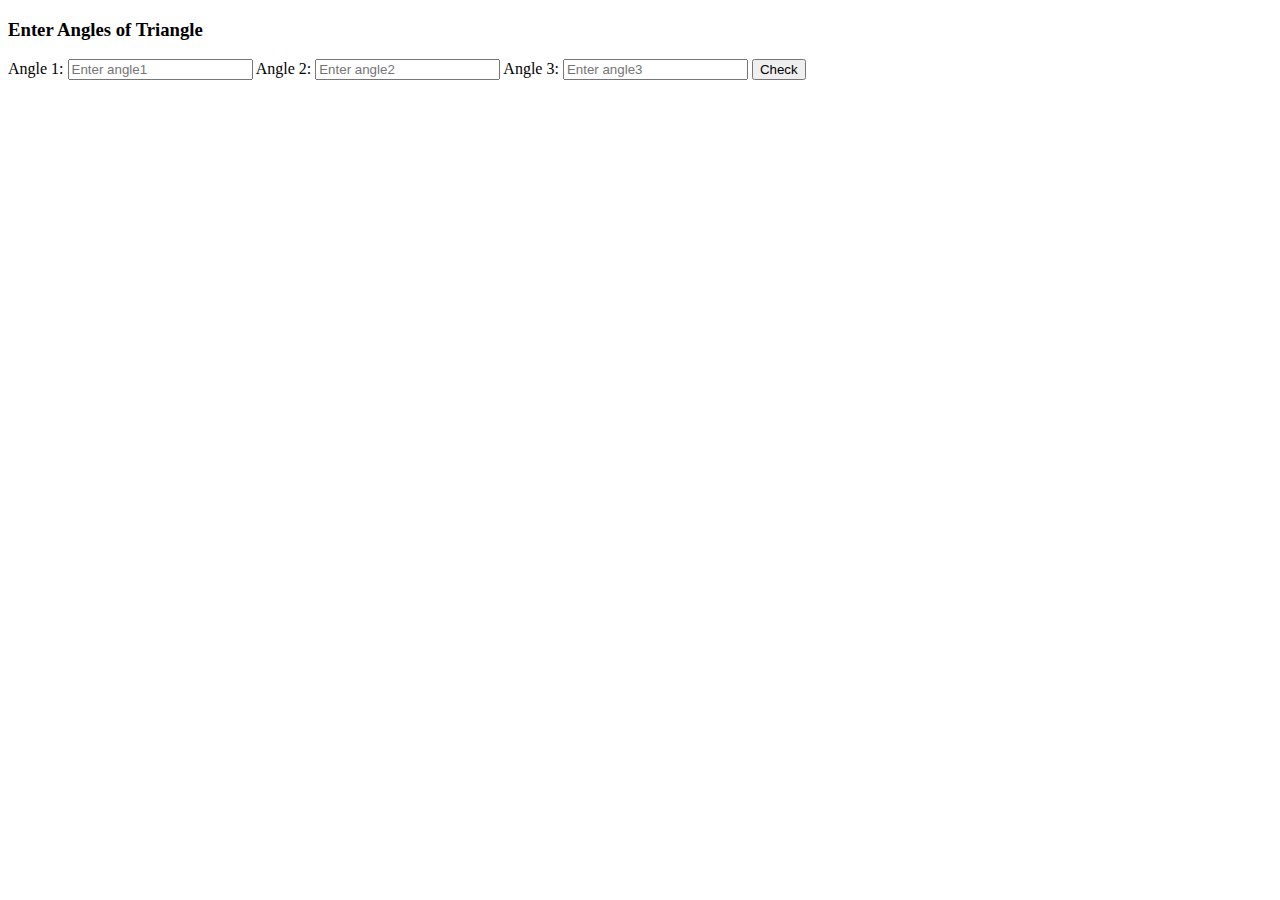
<file: index.html>
<!DOCTYPE html>
<html lang="en">
<head>
      <meta charset="UTF-8">
      <meta http-equiv="X-UA-Compatible" content="IE=edge">
      <meta name="viewport" content="width=device-width, initial-scale=1.0">
      <title>Fun with Triangles</title>
</head>
<body>
      <h3>Enter Angles of Triangle</h3>
      <label>Angle 1:</label>
      <input type="number" placeholder="Enter angle1" id="angle-1">
      <label>Angle 2:</label>
      <input type="number" placeholder="Enter angle2" id="angle-2">
      <label>Angle 3:</label>
      <input type="number" placeholder="Enter angle3" id="angle-3">
      <button id="btn-check">Check</button>
      <p id="output"></p>

      <script src="/main.js" type = "text/javascript"></script>
</body>
</html>
</file>
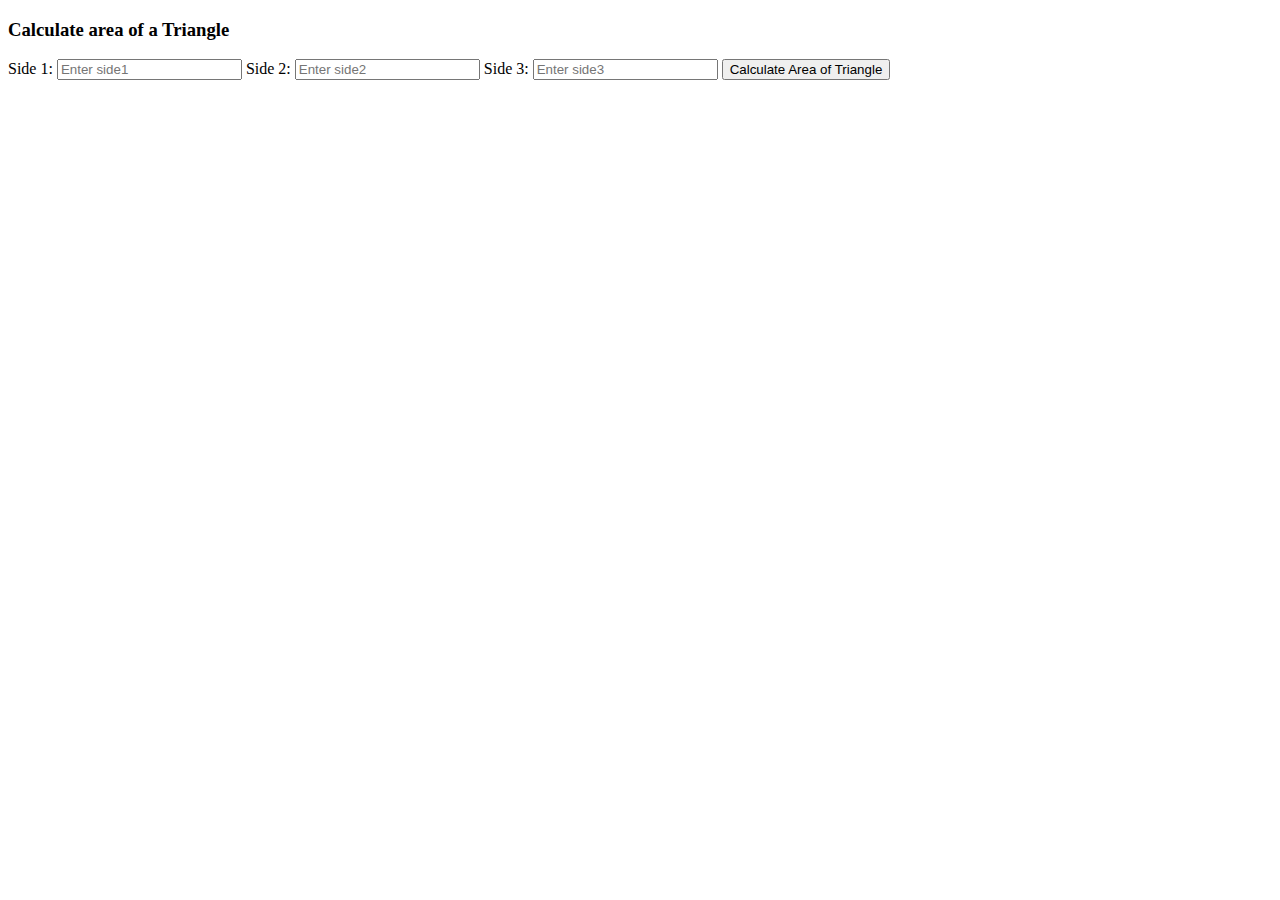
<file: calculate-area.html>
<!DOCTYPE html>
<html lang="en">
<head>
      <meta charset="UTF-8">
      <meta http-equiv="X-UA-Compatible" content="IE=edge">
      <meta name="viewport" content="width=device-width, initial-scale=1.0">
      <title>Fun with Triangles</title>
</head>
<body>
      <h3>Calculate area of a Triangle</h3>
      <!-- <div>Note: We can calculate hypotenuse of only right-angled triangles</div> -->
      <label>Side 1:</label>
      <input type="number" placeholder="Enter side1" id="side-1">
      <label>Side 2:</label>
      <input type="number" placeholder="Enter side2" id="side-2">
      <label>Side 3:</label>
      <input type="number" placeholder="Enter side3" id="side-3">
      <button id="btn-check">Calculate Area of Triangle</button>
      <p id="output"></p>

      <script src="/calculate-area.js" type = "text/javascript"></script>
</body>
</html>
</file>
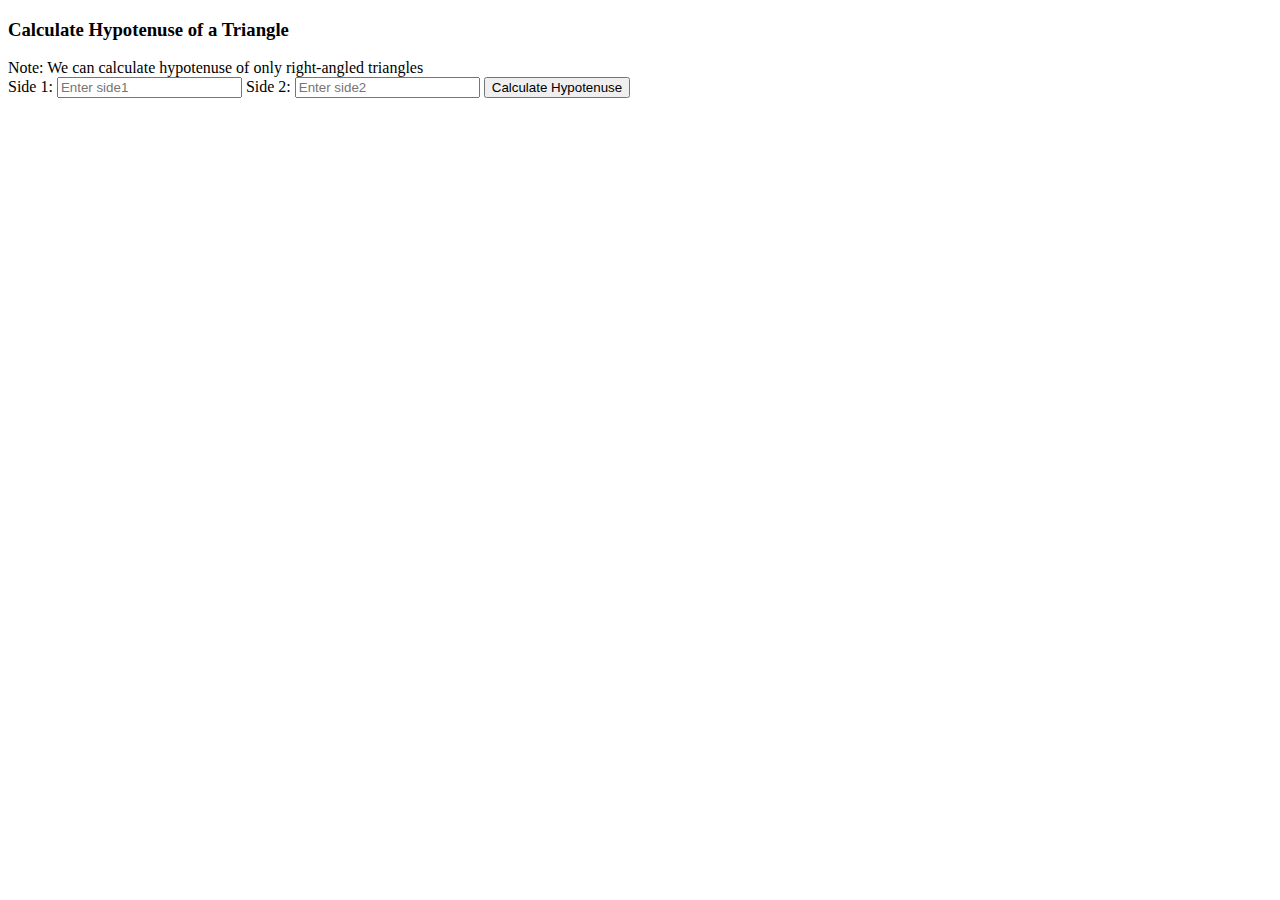
<file: calculate-hypotenuse.html>
<!DOCTYPE html>
<html lang="en">
<head>
      <meta charset="UTF-8">
      <meta http-equiv="X-UA-Compatible" content="IE=edge">
      <meta name="viewport" content="width=device-width, initial-scale=1.0">
      <title>Fun with Triangles</title>
</head>
<body>
      <h3>Calculate Hypotenuse of a Triangle</h3>
      <div>Note: We can calculate hypotenuse of only right-angled triangles</div>
      <label>Side 1:</label>
      <input type="number" placeholder="Enter side1" id="side-1">
      <label>Side 2:</label>
      <input type="number" placeholder="Enter side2" id="side-2">
      <button id="btn-check">Calculate Hypotenuse</button>
      <p id="output"></p>

      <script src="/calculate-hypotenuse.js" type = "text/javascript"></script>
</body>
</html>
</file>
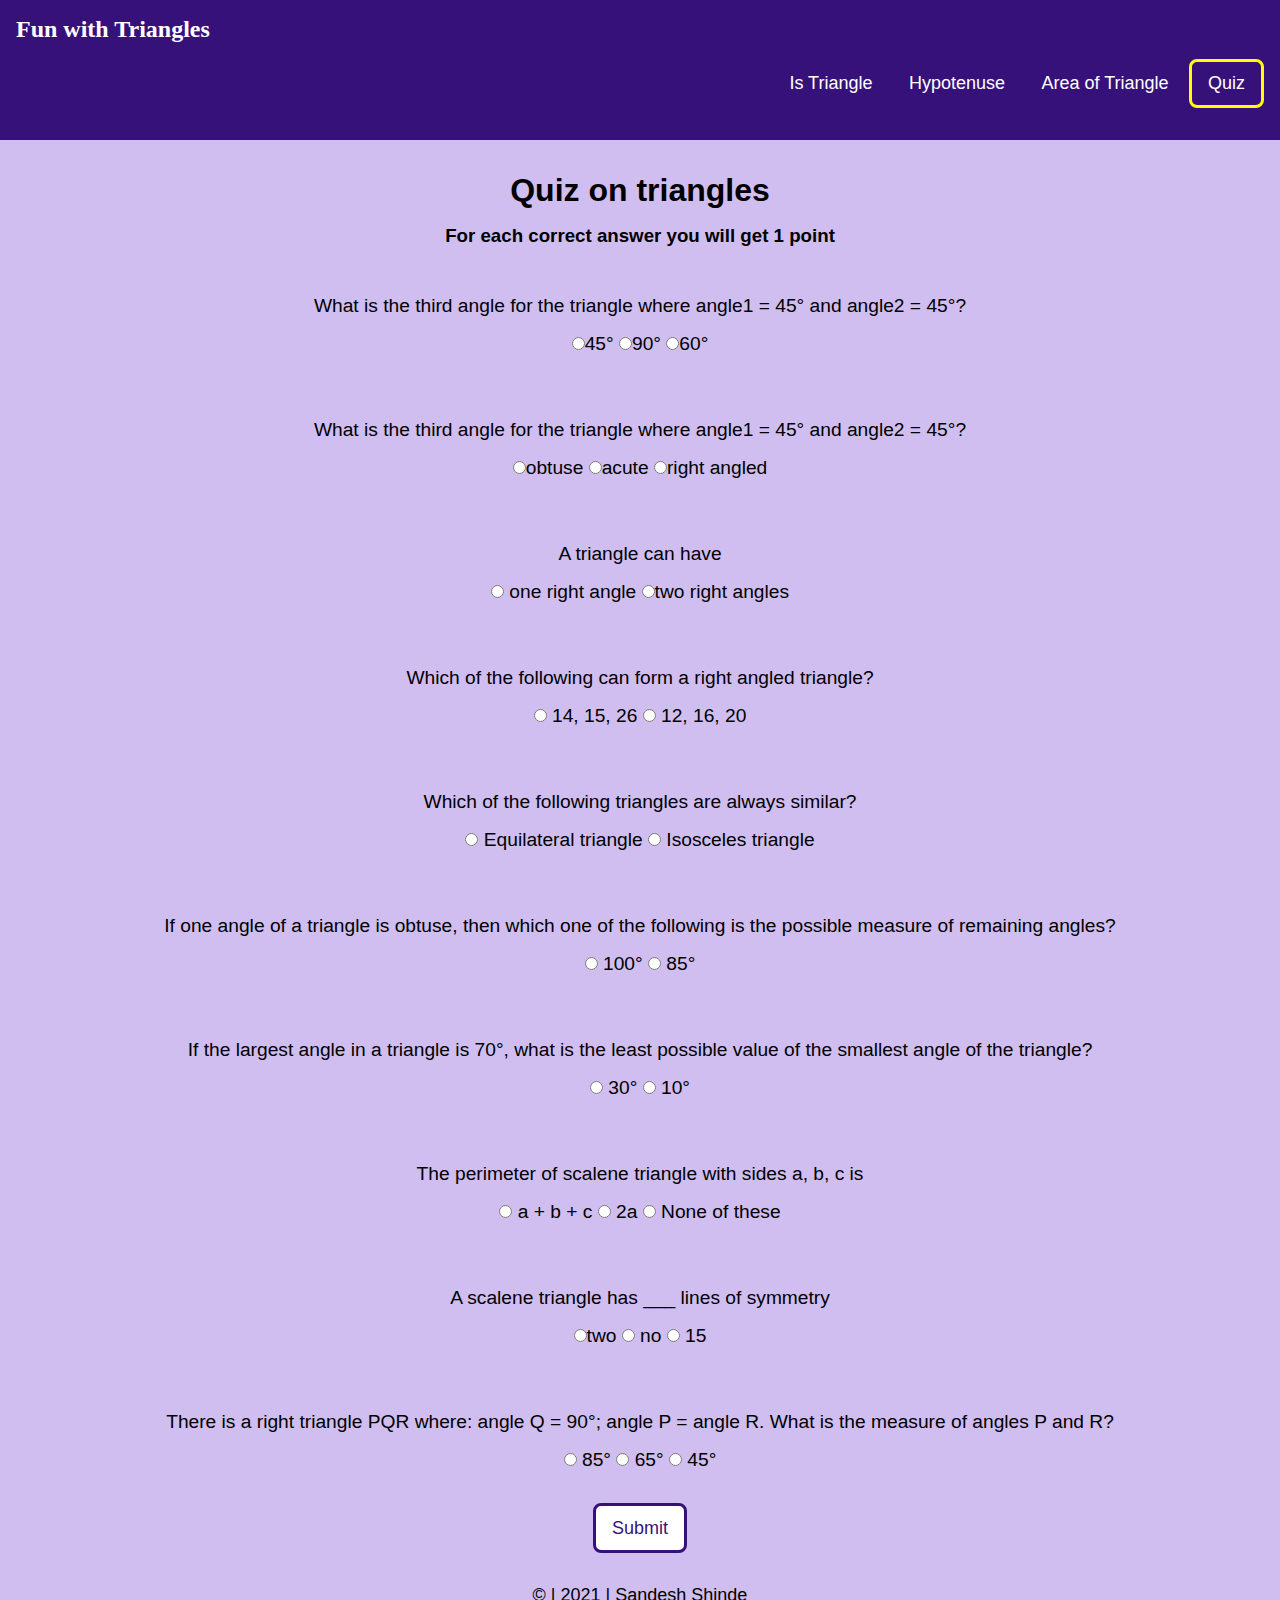
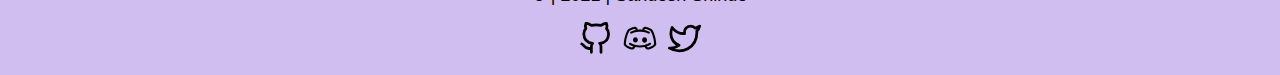
<file: quiz.html>
<!DOCTYPE html>
<html lang="en">
  <head>
    <meta charset="UTF-8" />
    <meta http-equiv="X-UA-Compatible" content="IE=edge" />
    <meta name="viewport" content="width=device-width, initial-scale=1.0" />
    <title>Quiz | Fun with Triangle</title>
    <link rel="stylesheet" href="/style.css" />
    <!-- <link rel="stylesheet" href="./styles/quiz.css" /> -->
  </head>
  <body>
    <header>
      <h2><a href="/index.html">Fun with Triangles</a></h2>
      <nav>
        <button class="btn-check"><a href="/index.html">Is Triangle</a></button>
        <button class="btn-check"><a href="/calculate-hypotenuse.html">Hypotenuse</a></button>
        <button class="btn-check"><a href="/calculate-area.html">Area of Triangle</a></button>
        <button class="btn-check active"><a href="/quiz.html">Quiz</a></button>
      </nav>
    </header>
    <main class="quiz-main">
      <h1>Quiz on triangles</h1>
      <h3>For each correct answer you will get 1 point</h3>
      <form class="quiz-form">
        <div class="question-container">
          <p aria-required="true">
            What is the third angle for the triangle where angle1 = 45° and
            angle2 = 45°?
          </p>
          <label><input type="radio" name="question1" value="45°" required/>45°</label>
          <label><input type="radio" name="question1" value="90°" required/>90°</label>
          <label><input type="radio" name="question1" value="60°" required/>60°</label>
        </div>
        <div class="question-container">
          <p aria-required="true">
            What is the third angle for the triangle where angle1 = 45° and
            angle2 = 45°?
          </p>
          <label>
            <input type="radio" name="question2" value="obtuse" required/>obtuse
          </label>
          <label
            ><input type="radio" name="question2" value="acute" required/>acute</label
          >
          <label
            ><input type="radio" name="question2" value="right angled" required/>right
            angled</label
          >
        </div>
        <div class="question-container">
          <p>A triangle can have</p>
          <label>
            <input type="radio" name="question3" value="one right angle" required/>
            one right angle
          </label>
          <label
            ><input type="radio" name="question3" value="two right angles" required/>two
            right angles</label
          >
        </div>
        <div class="question-container">
          <p>Which of the following can form a right angled triangle?</p>
          <label>
            <input type="radio" name="question4" value="14, 15, 26" required/>
            14, 15, 26
          </label>
          <label>
            <input type="radio" name="question4" value="12, 16, 20" required/>
            12, 16, 20</label
          >
        </div>
        <div class="question-container">
          <p>Which of the following triangles are always similar?</p>
          <label>
            <input type="radio" name="question5" value="Equilateral triangle" required/>
            Equilateral triangle
          </label>
          <label>
            <input type="radio" name="question5" value="Isosceles triangle" required/>
            Isosceles triangle</label>
        </div>
        <div class="question-container">
          <p>
            If one angle of a triangle is obtuse, then which one of the
            following is the possible measure of remaining angles?
          </p>
          <label>
            <input type="radio" name="question6" value="100°" required/>
            100°
          </label>
          <label>
            <input type="radio" name="question6" value="85°" required/>
            85°</label>
        </div>

        <div class="question-container">
          <p>
            If the largest angle in a triangle is 70°, what is the least
            possible value of the smallest angle of the triangle?
          </p>
          <label>
            <input type="radio" name="question7" value="30°" required/>
            30°
          </label>
          <label>
            <input type="radio" name="question7" value="10°" required/>
            10°
          </label>
        </div>

        <div class="question-container">
          <p>The perimeter of scalene triangle with sides a, b, c is</p>
          <label>
            <input type="radio" name="question8" value="a + b + c" required/>
            a + b + c
          </label>
          <label>
            <input type="radio" name="question8" value="2a" required/>
            2a
          </label>
          <label>
            <input type="radio" name="question8" value="None of these" required/>
            None of these
          </label>
        </div>

        <div class="question-container">
          <p>A scalene triangle has ___ lines of symmetry</p>
          <label>
            <input type="radio" name="question9" value="two" required/>two
          </label>
          <label>
            <input type="radio" name="question9" value="no" required/>
            no
          </label>
          <label>
            <input type="radio" name="question9" value="15" required/>
            15
          </label>
        </div>

        <div class="question-container">
          <p>
            There is a right triangle PQR where: angle Q = 90°; angle P = angle
            R. What is the measure of angles P and R?
          </p>
          <label>
            <input type="radio" name="question10" value="85°" required/>
            85°
          </label>
          <label>
            <input type="radio" name="question10" value="65°" required/>
            65°
          </label>
          <label>
            <input type="radio" name="question10" value="45°" required/>
            45°
          </label>
        </div>
        <input class="btn-check" id="btn-check" type="submit">
      </form>
      <h2 class="output"></h2>
    </main>
    <footer>
      <p>© | 2021 | Sandesh Shinde</p>
      <ul class="list-unordered inline-list">
        <li>
          <a class="links" href="https://github.com/Sandesh9834/" target="_blank">
            <img src="../images/github.svg" alt="github" />
          </a>
        </li>
        <li>
          <a class="links" href="https://bit.ly/Sandesh_Shinde#6570" target="_blank">
            <img src="../images/discord.svg" alt="discord" />
          </a>
        </li>
        <li>
          <a class="links" href="https://twitter.com/Shinde_Sandesh_" target="_blank">
            <img src="../images/twitter.svg" alt="twitter" />
          </a>
        </li>
      </ul>
    </footer>
    <script src="/quiz.js"></script>
  </body>
</html>
</file>
<file: style.css>
* {
      padding: 0;
      margin: 0;
      box-sizing: border-box;
    }
    
    :root {
      --primary-color: #37117a;
    }
    
    body {
      font-family: "Work Sans", sans-serif;
      text-align: center;
      background-color: #d0bef0;
    }
    
    a {
      text-decoration: none;
    }
    
    li {
      list-style: none;
    }
    
    /* Header */
    
    header {
      padding: 1rem;
      background-color: var(--primary-color);
      color: #fff;
    }
    
    header h2 {
      font-family: "Megrim", cursive;
      text-align: initial;
    }
    
    nav {
      text-align: right;
    }

    nav > a {
      padding: 0 0.5rem;
      color: white
    }
    
    /* Main */
    
    main {
      margin: 0 0 7rem;
      display: block;
    }
    
    main h3 {
      margin: 1rem;
    }
    
    /*  Input */
    
    .input-label {
      font-size: larger;
      color: var(--primary-color);
      width: 256px;
    }
    
    .input-label p {
      font-size: larger;
      margin: 0.5rem;
    }
    
    .input-text {
      font-size: 14px;
      outline: #fff;
      padding: 0.6rem 1rem;
      margin: 1rem;
      border: 2px solid var(--primary-color);
      border-radius: 0.5rem;
      width: 100%;
      max-width: 258px;
    }
    
    .btn-check {
      border: none;
      padding: 0.7rem 1rem;
      border-radius: 0.5rem;
      font-size: large;
      cursor: pointer;
      outline: #fff;
      margin: 1rem auto;
      background: #37117a; 
      color: white;
      border: none;
    }

    .active, .btn-check:hover{
      background: #37117a;
      color: yellow;
      border: solid yellow;
    }
   
    #btn-check {
      background: var(--primary-color);
      border: none;
      padding: 0.7rem 1rem;
      border-radius: 0.5rem;
      font-size: large;
      cursor: pointer;
      outline: #fff;
      margin: 1rem auto;
      display: block;
      background-color: white; 
      color: #37117a;
      border: solid #37117a;
    }

    #btn-check:hover {
      background-color: #37117a;
      color: white;
    }
    
    #btn-check:focus {
      background-color: #37117a;
      color: white;
    }

    #output {
      font-size: x-large;
      margin: 1rem;
    }
    
    /* Footer */
    
    footer {
      text-align: center;
    }
    
    footer p {
      font-size: large;
      text-align: center;
    }
    
    .footer-list {
      margin: 1rem;
    }
    
    a,
    img,
    li {
      display: inline;
      color: #fff;
    }
    
    img {
      width: 40px;
      padding: 1rem 0.2rem;
    }


    .quiz-main {
      margin: 2rem auto;
      width: 90%;
      text-align: center;
    }
    
    .question-container {
      width: 85%;
      margin: 1rem auto;
      font-size: larger;
      padding: 1rem 0;
    }
    
    .question-container p {
      margin: 1rem 0;
    }
</file>
